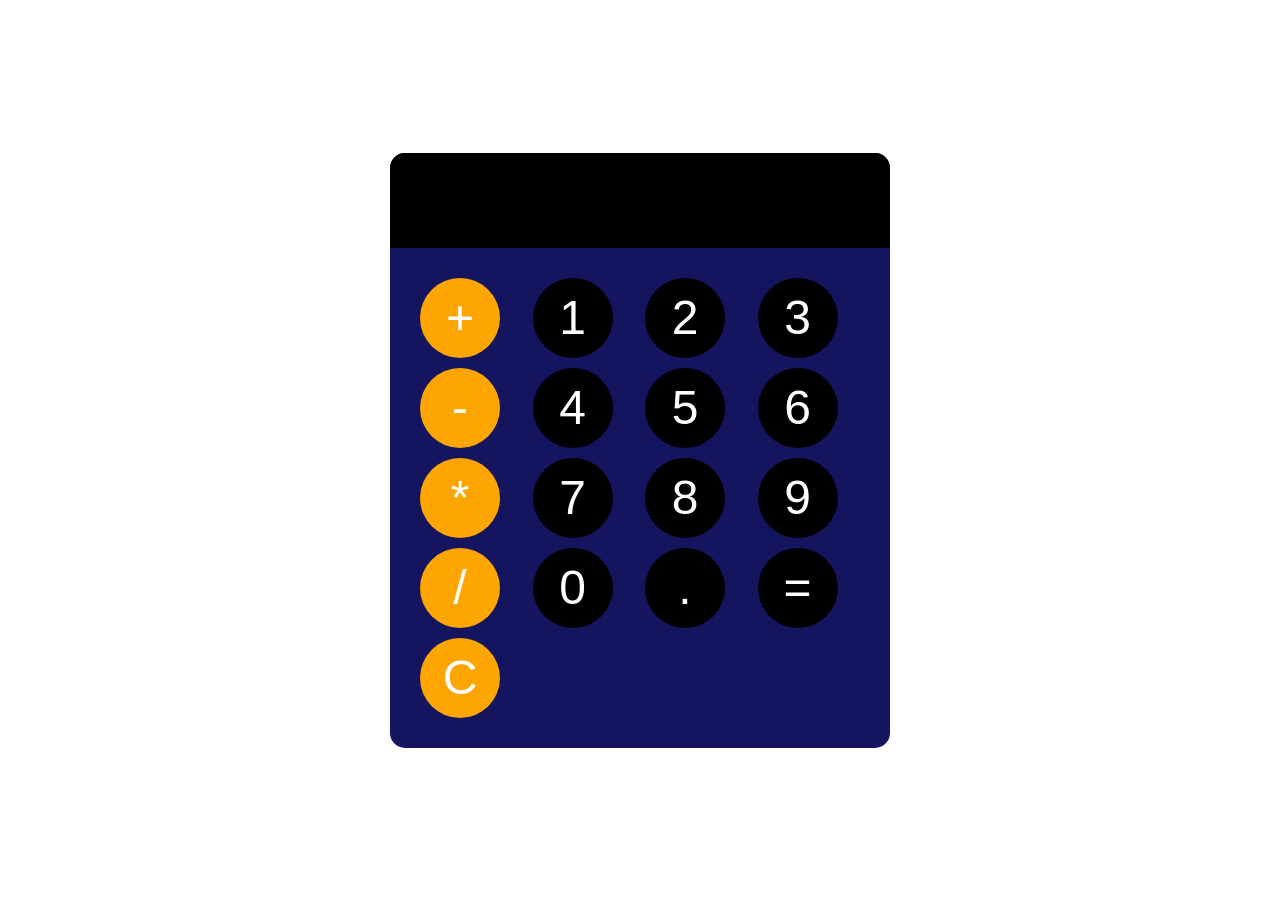
<file: calciulatir.html>
<!doctype html>
<html lang="en">
  <head>
    <meta charset="UTF-8" />
    <meta name="viewport" content="width=device-width, initial-scale=1.0" />
    <title>Calciulator</title>
  </head>
  <style>
    body {
      margin: 0;
      display: flex;
      justify-content: center;
      align-items: center;
      height: 100vh;
    }
    #general {
      background-color: rgb(20, 20, 95);
      border-radius: 15px;
      max-width: 500px;
      overflow: hidden;
    }
    #display {
      width: 100%;
      padding: 20px;
      font-size: 3rem;
      text-align: left;
      border: none;
      background-color: black;
      color: white;
    }

    #subgeneral {
      display: grid;
      grid-template-columns: repeat(4, 1fr);
      gap: 10px;
      padding: 30px;
    }
    button {
      width: 80px;
      height: 80px;
      border-radius: 50px;
      border: none;
      background-color: black;
      color: white;
      font-size: 3rem;
      cursor: pointer;
    }
    button:hover {
      background-color: gray;
    }
    button:active {
      background-color: rgb(66, 63, 63);
    }
    .btn {
      background-color: orange;
    }
    .btn:hover {
      background-color: rgb(237, 191, 105);
    }
    .btn:active {
      background-color: rgb(232, 210, 170);
    }
  </style>
  <body>
    <div id="general">
      <div id="calculator">
        <input id="display" readonly />
      </div>
      <div id="subgeneral">
        <button class="btn" onclick="clickwith('+')">+</button>
        <button onclick="clickwith('1')">1</button>
        <button onclick="clickwith('2')">2</button>
        <button onclick="clickwith('3')">3</button>
        <button class="btn" onclick="clickwith('-')">-</button>
        <button onclick="clickwith('4')">4</button>
        <button onclick="clickwith('5')">5</button>
        <button onclick="clickwith('6')">6</button>
        <button class="btn" onclick="clickwith('*')">*</button>
        <button onclick="clickwith('7')">7</button>
        <button onclick="clickwith('8')">8</button>
        <button onclick="clickwith('9')">9</button>
        <button class="btn" onclick="clickwith('/')">/</button>
        <button onclick="clickwith('0')">0</button>
        <button onclick="clickwith('.')">.</button>
        <button onclick="claculate()">=</button>
        <button class="btn" onclick="cleardisplay()">C</button>
      </div>
    </div>
    <script>
      const display = document.getElementById("display");
      function clickwith(input) {
        display.value += input;
      }
      function claculate() {
        try {
          display.value = eval(display.value);
        } catch (error) {
          display.value = "Error";
        }
      }
      function cleardisplay() {
        display.value = "";
      }
    </script>
  </body>
</html>
</file>
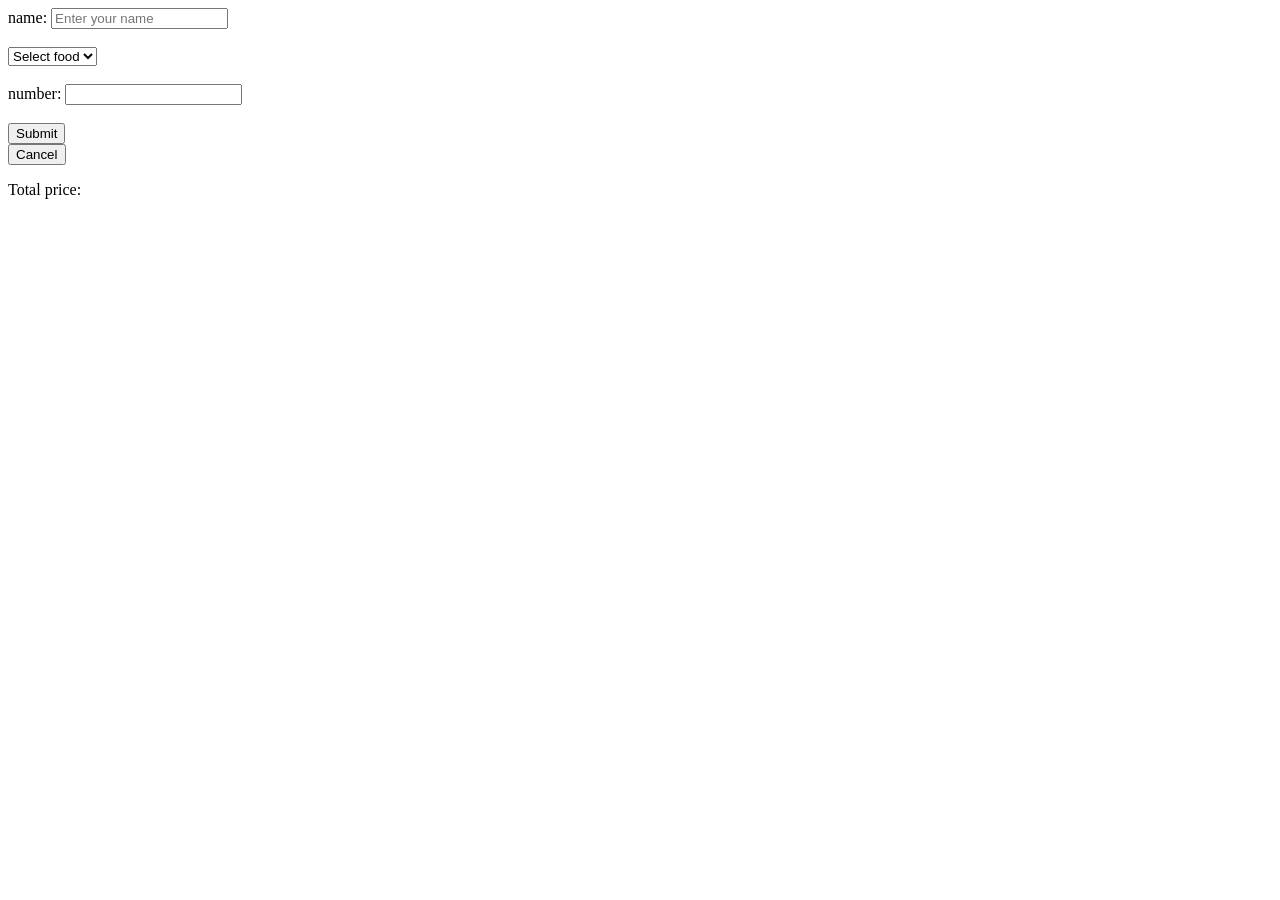
<file: excersice4.html>
<!doctype html>
<html lang="en">
  <head>
    <meta charset="UTF-8" />
    <meta name="viewport" content="width=device-width, initial-scale=1.0" />
    <title>Document</title>
    <style>
      .error {
        color: red;
      }
      .success input {
        border: 2px solid green;
      }
      .success small {
        display: none;
      }
    </style>
  </head>
  <body>
    <div class="div">
      <form id="form">
        <div class="subdivs">
          <label> name:</label>
          <input type="text" placeholder="Enter your name " id="text" /><br />
          <small></small><br />
        </div>
        <div class="subdivs">
          <select id="select">
            <option value="">Select food</option>
            <option value="100">Meet</option>
            <option value="50">Rice</option>
            <option value="250">Checken</option></select
          ><br />
          <small></small>
          <br />
        </div>
        <div class="subdivs">
          <label> number:</label>
          <input type="number" id="number" /><br />
          <small> </small><br />
        </div>

        <input type="submit" id="submit" /><br />
        <button id="cancel">Cancel</button><br />
        <p>Total price: <span id="span"></span></p>
      </form>
    </div>
    <script src="excersice4.js"></script>
  </body>
</html>
</file>
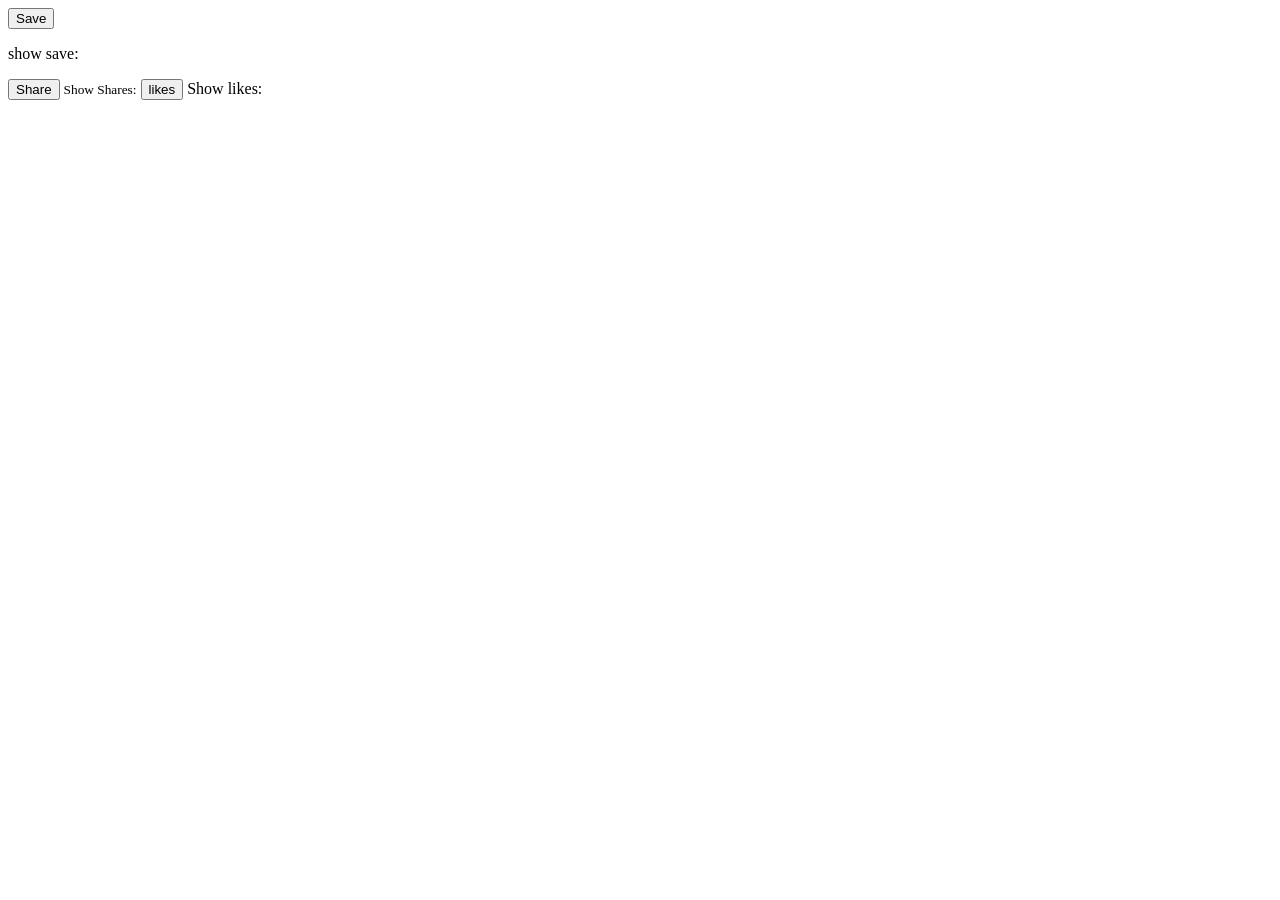
<file: excersice5.html>
<!doctype html>
<html lang="en">
  <head>
    <meta charset="UTF-8" />
    <meta name="viewport" content="width=device-width, initial-scale=1.0" />
    <title>Document</title>
  </head>
  <body>
    <button id="save">Save</button>
    <p>show save: <span id="span"></span></p>
    <button id="start">Share</button>
    <small id="small">Show Shares:</small>
    <button id="stop">likes</button>
    <span id="likes"> Show likes:</span>
    <script src="excersice5.js"></script>
  </body>
</html>
</file>
